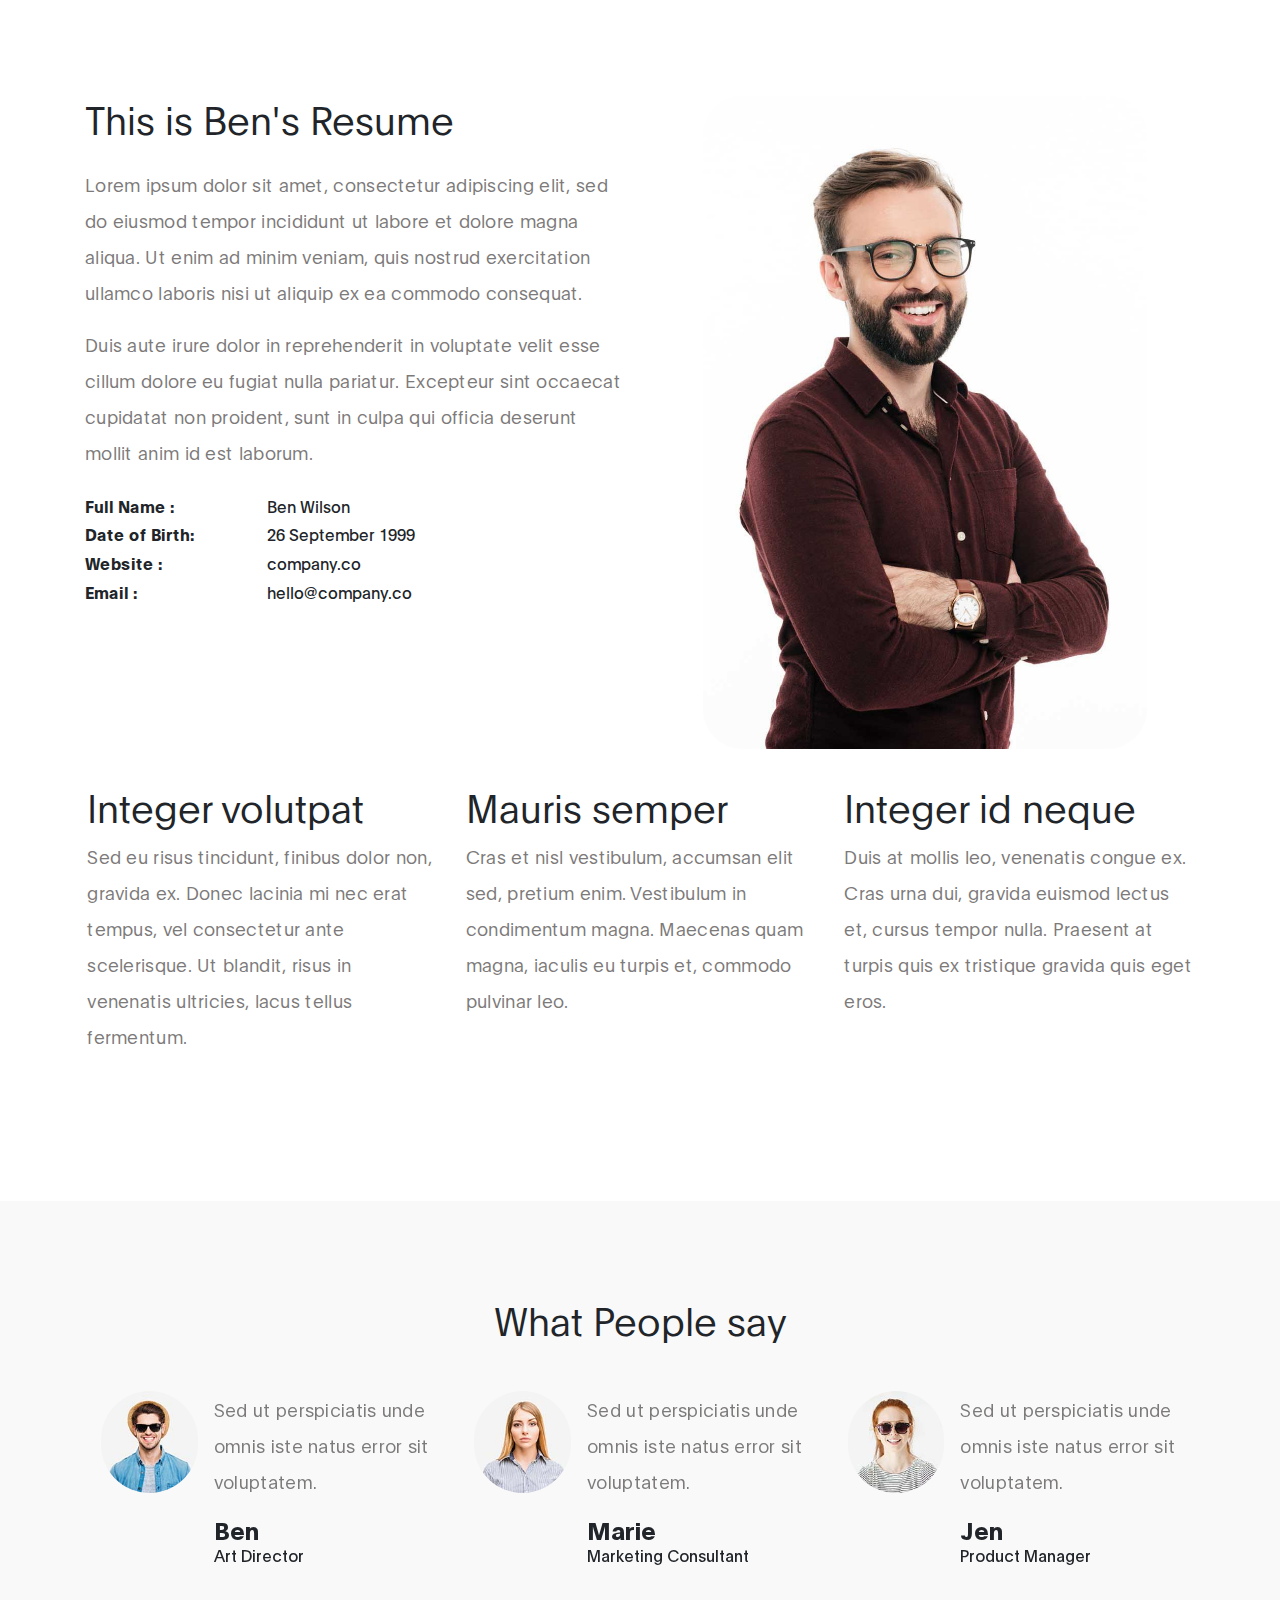
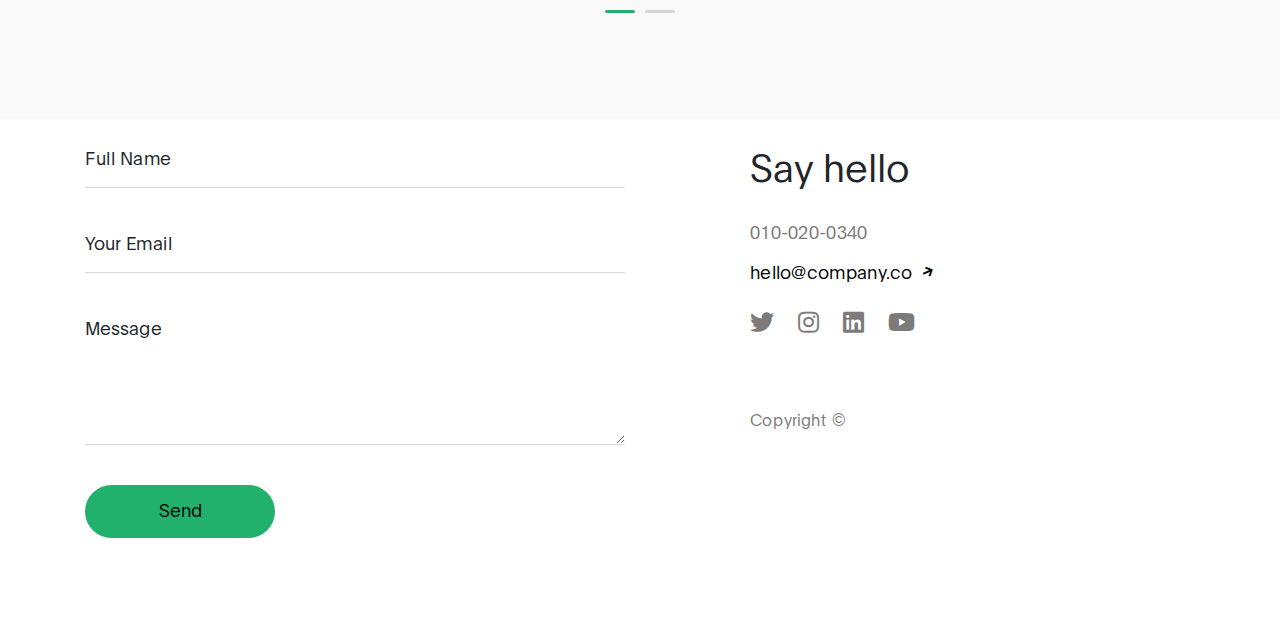
<file: index.html>
<!DOCTYPE html>
<html lang="en">
<head>

     <title>Template's Resume - Profile HTML Page</title>

     <meta charset="UTF-8">
     <meta http-equiv="X-UA-Compatible" content="IE=Edge">
     <meta name="description" content="">
     <meta name="keywords" content="">
     <meta name="viewport" content="width=device-width, initial-scale=1, maximum-scale=1">

     <link rel="stylesheet" href="css/bootstrap.min.css">
     <link rel="stylesheet" href="css/all.min.css">
     <link rel="stylesheet" href="css/owl.carousel.min.css">
     <link rel="stylesheet" href="css/owl.theme.default.min.css">

     <!-- MAIN CSS -->
     <link rel="stylesheet" href="css/template.css">
</head>

<body data-spy="scroll" data-target="#navbarNav" data-offset="50">

    <!-- MENU BAR -->
    <nav class="navbar navbar-expand-lg">
        <div class="container">

            <a class="navbar-brand" href="#">
                Template Resume
            </a>

            <button class="navbar-toggler" type="button" data-toggle="collapse" data-target="#navbarNav" aria-controls="navbarNav" aria-expanded="false" aria-label="Toggle navigation">
                <span class="navbar-toggler-icon"></span>
            </button>

            <div class="collapse navbar-collapse" id="navbarNav">
                <ul class="navbar-nav mx-auto">
                    <li class="nav-item">
                        <a href="#intro" class="nav-link smoothScroll">Introduction</a>
                    </li>

                    <li class="nav-item">
                        <a href="#about" class="nav-link smoothScroll">About Me</a>
                    </li>

                    <li class="nav-item">
                        <a href="#testimonials" class="nav-link smoothScroll">Reviews</a>
                    </li>

                    <li class="nav-item">
                        <a href="#contact" class="nav-link smoothScroll">Contact</a>
                    </li>
                </ul>

                <div class="mt-lg-0 mt-3 mb-4 mb-lg-0">
                    <a href="#" class="custom-btn btn" download>Download CV</a>
                </div>
            </div>

        </div>
    </nav>

    <section class="about section-padding" id="about">
        <div class="container">
            <div class="row">

                <div class="col-lg-6 col-md-6 col-12">
                    <h3 class="mb-4">This is Ben's Resume</h3>

                    <p>Lorem ipsum dolor sit amet, consectetur adipiscing elit, sed do eiusmod tempor incididunt ut labore et dolore magna aliqua. Ut enim ad minim veniam, quis nostrud exercitation ullamco laboris nisi ut aliquip ex ea commodo consequat.</p>

                    <p>Duis aute irure dolor in reprehenderit in voluptate velit esse cillum dolore eu fugiat nulla pariatur. Excepteur sint occaecat cupidatat non proident, sunt in culpa qui officia deserunt mollit anim id est laborum.</p>

                    <ul class="mt-4 mb-5 mb-lg-0 profile-list list-unstyled">
                        <li><strong>Full Name :</strong> Ben Wilson </li>

                        <li><strong>Date of Birth:</strong> 26 September 1999</li>

                        <li><strong>Website :</strong> company.co</li>

                        <li><strong>Email :</strong> hello@company.co</li>
                    </ul>
                </div>

                <div class="col-lg-5 mx-auto col-md-6 col-12">
                    <img src="images/ben.jpg" class="about-image img-fluid" alt="Ben's Resume HTML Template">
                </div>

            </div>
            <div class="row about-third">
            	<div class="col-lg-4 col-md-4 col-12">
                <h3>Integer volutpat</h3>
                <p>Sed eu risus tincidunt, finibus dolor non, gravida ex. Donec lacinia mi nec erat tempus, vel consectetur ante scelerisque. Ut blandit, risus in venenatis ultricies, lacus tellus fermentum.</p>
                </div>
                <div class="col-lg-4 col-md-4 col-12">
                <h3>Mauris semper</h3>
                <p>Cras et nisl vestibulum, accumsan elit sed, pretium enim. Vestibulum in condimentum magna. Maecenas quam magna, iaculis eu turpis et, commodo pulvinar leo.</p>
                </div>
                <div class="col-lg-4 col-md-4 col-12">
                <h3>Integer id neque</h3>
                <p>Duis at mollis leo, venenatis congue ex. Cras urna dui, gravida euismod lectus et, cursus tempor nulla. Praesent at turpis quis ex tristique gravida quis eget eros.</p>
                </div>
            </div>
        </div>
    </section>


    <!-- TESTIMONIAL -->
     <section class="testimonials section-padding" id="testimonials">
          <div class="container">
               <div class="row">

                    <div class="col-12">
                        <h3 class="mb-5 text-center">What People say</h3>

                        <div class="owl-carousel owl-theme" id="testimonials-carousel">
                            <div class="item">
                                <div class="testimonials-thumb d-flex">
                                    <div class="testimonials-image">
                                        <img src="images/testimonials/testimonial-image01.jpg" class="img-fluid" alt="testimonials image">
                                    </div>

                                    <div class="testimonials-info">
                                        <p>Sed ut perspiciatis unde omnis iste natus error sit voluptatem.</p>

                                        <h6 class="mb-0">Ben</h6>
                                        <span>Art Director</span>
                                    </div>
                                </div>
                            </div>

                            <div class="item">
                                <div class="testimonials-thumb d-flex">
                                    <div class="testimonials-image">
                                        <img src="images/testimonials/testimonial-image02.jpg" class="img-fluid" alt="testimonials image">
                                    </div>

                                    <div class="testimonials-info">
                                        <p>Sed ut perspiciatis unde omnis iste natus error sit voluptatem.</p>

                                        <h6 class="mb-0">Marie</h6>
                                        <span>Marketing Consultant</span>
                                    </div>
                                </div>
                            </div>

                            <div class="item">
                                <div class="testimonials-thumb d-flex">
                                    <div class="testimonials-image">
                                        <img src="images/testimonials/testimonial-image03.jpg" class="img-fluid" alt="testimonials image">
                                    </div>

                                    <div class="testimonials-info">
                                        <p>Sed ut perspiciatis unde omnis iste natus error sit voluptatem.</p>

                                        <h6 class="mb-0">Jen</h6>
                                        <span>Product Manager</span>
                                    </div>
                                </div>
                            </div>

                            <div class="item">
                                <div class="testimonials-thumb d-flex">
                                    <div class="testimonials-image">
                                        <img src="images/testimonials/testimonial-image04.jpg" class="img-fluid" alt="testimonials image">
                                    </div>

                                    <div class="testimonials-info">
                                        <p>Sed ut perspiciatis unde omnis iste natus error sit voluptatem.</p>

                                        <h6 class="mb-0">Wilson</h6>
                                        <span>Web Developer</span>
                                    </div>
                                </div>
                            </div>
                        </div>

                    </div>

               </div>
          </div>
     </section>

     <section class="contact section-padding pt-0" id="contact">
      <div class="container">
        <div class="row">

          <div class="col-lg-6 col-md-6 col-12">
            <form action="#" method="get" class="contact-form webform"  role="form">
                
                <div class="form-group d-flex flex-column-reverse">
                    <input type="text" class="form-control" name="cf-name" id="cf-name" placeholder="Your Name">

                    <label for="cf-name" class="webform-label">Full Name</label>
                </div>

                <div class="form-group d-flex flex-column-reverse">
                    <input type="email" class="form-control" name="cf-email" id="cf-email" placeholder="Your Email">

                    <label for="cf-email" class="webform-label">Your Email</label>
                </div>

                <div class="form-group d-flex flex-column-reverse">
                    <textarea class="form-control" rows="5" name="cf-message" id="cf-message" placeholder="Your Message"></textarea>

                    <label for="cf-message" class="webform-label">Message</label>
                </div>

                <button type="submit" class="form-control" id="submit-button" name="submit">Send</button>
            </form>
          </div>

            <div class="mx-auto col-lg-4 col-md-6 col-12">
                <h3 class="my-4 pt-4 pt-lg-0">Say hello</h3>

                <p class="mb-1">010-020-0340</p>

                <p>
                    <a href="#">
                        hello@company.co
                    <i class="fas fa-arrow-right custom-icon"></i>
                    </a>
                </p>

                <ul class="social-links mt-2">
                    <li><a href="#" rel="noopener" class="fab fa-twitter"></a></li>
                    <li><a href="#" rel="noopener" class="fab fa-instagram"></a></li>
                    <li><a href="#" rel="noopener" class="fab fa-linkedin"></a></li>
                    <li><a href="#" rel="noopener" class="fab fa-youtube"></a></li>
                </ul>
                
              <p class="copyright-text mt-5 pt-3">Copyright &copy;</p>
            </div>
        </div>
      </div>
    </section>
     <!-- SCRIPTS -->
     <script src="js/jquery.min.js"></script>
     <script src="js/bootstrap.min.js"></script>
     <script src="js/smoothscroll.js"></script>
     <script src="js/owl.carousel.min.js"></script>
     <script src="js/custom.js"></script>

</body>
</html>
</file>
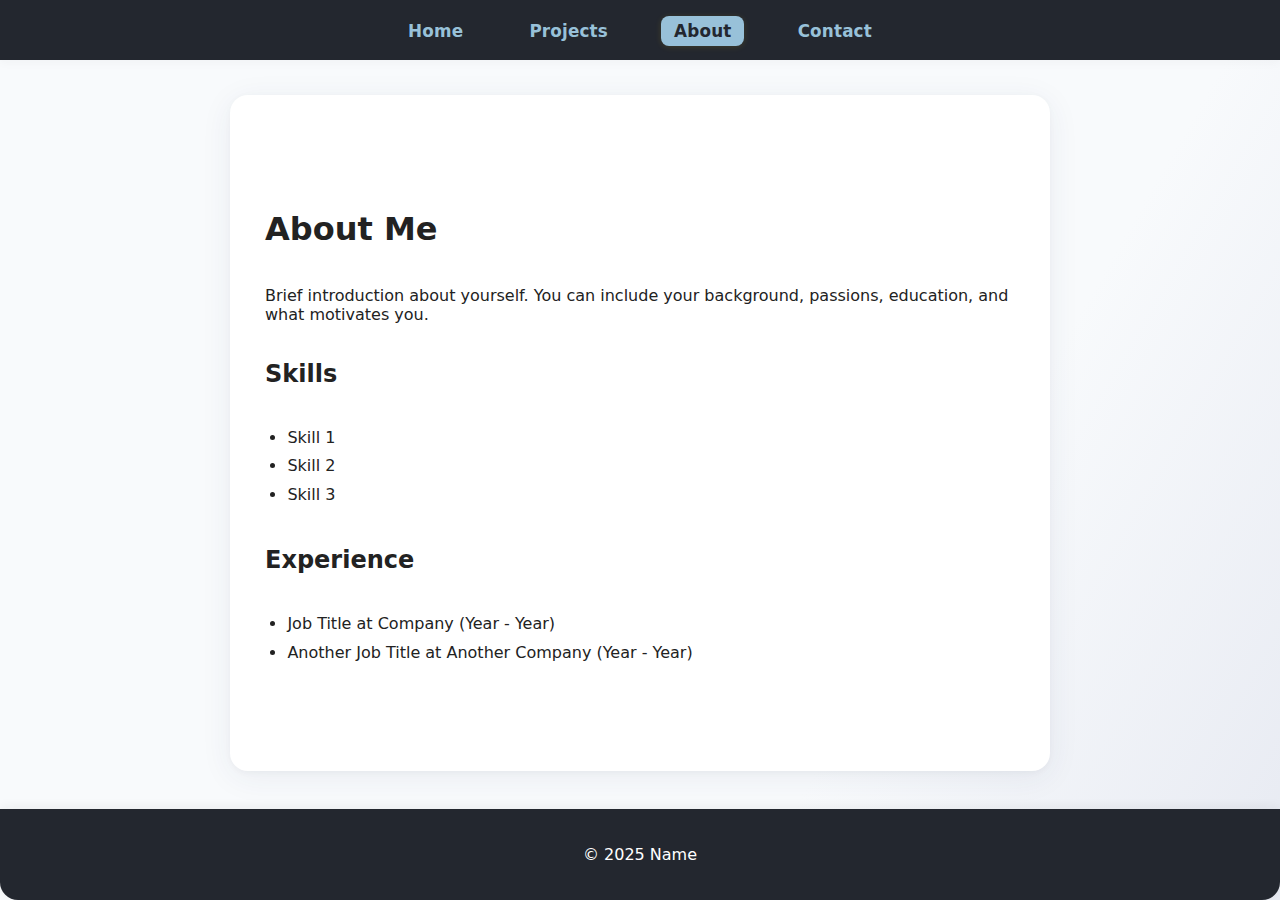
<file: about.html>
<!DOCTYPE html>
<html lang="en">
<head>
  <meta charset="UTF-8" />
  <meta name="viewport" content="width=device-width, initial-scale=1.0"/>
  <title>About | Name</title>
  <link rel="stylesheet" href="assets/style.css">
</head>
<body>
  <header>
    <nav>
      <a href="index.html">Home</a>
      <a href="projects.html">Projects</a>
      <a href="about.html" class="active">About</a>
      <a href="contact.html">Contact</a>
    </nav>
  </header>
  <main>
    <h1>About Me</h1>
    <p>
      Brief introduction about yourself. You can include your background, passions, education, and what motivates you.
    </p>
    <h2>Skills</h2>
    <ul>
      <li>Skill 1</li>
      <li>Skill 2</li>
      <li>Skill 3</li>
    </ul>
    <h2>Experience</h2>
    <ul>
      <li>Job Title at Company (Year - Year)</li>
      <li>Another Job Title at Another Company (Year - Year)</li>
    </ul>
  </main>
  <footer>
    <p>&copy; 2025 Name</p>
  </footer>
  <script src="assets/script.js"></script>
</body>
</html>
</file>
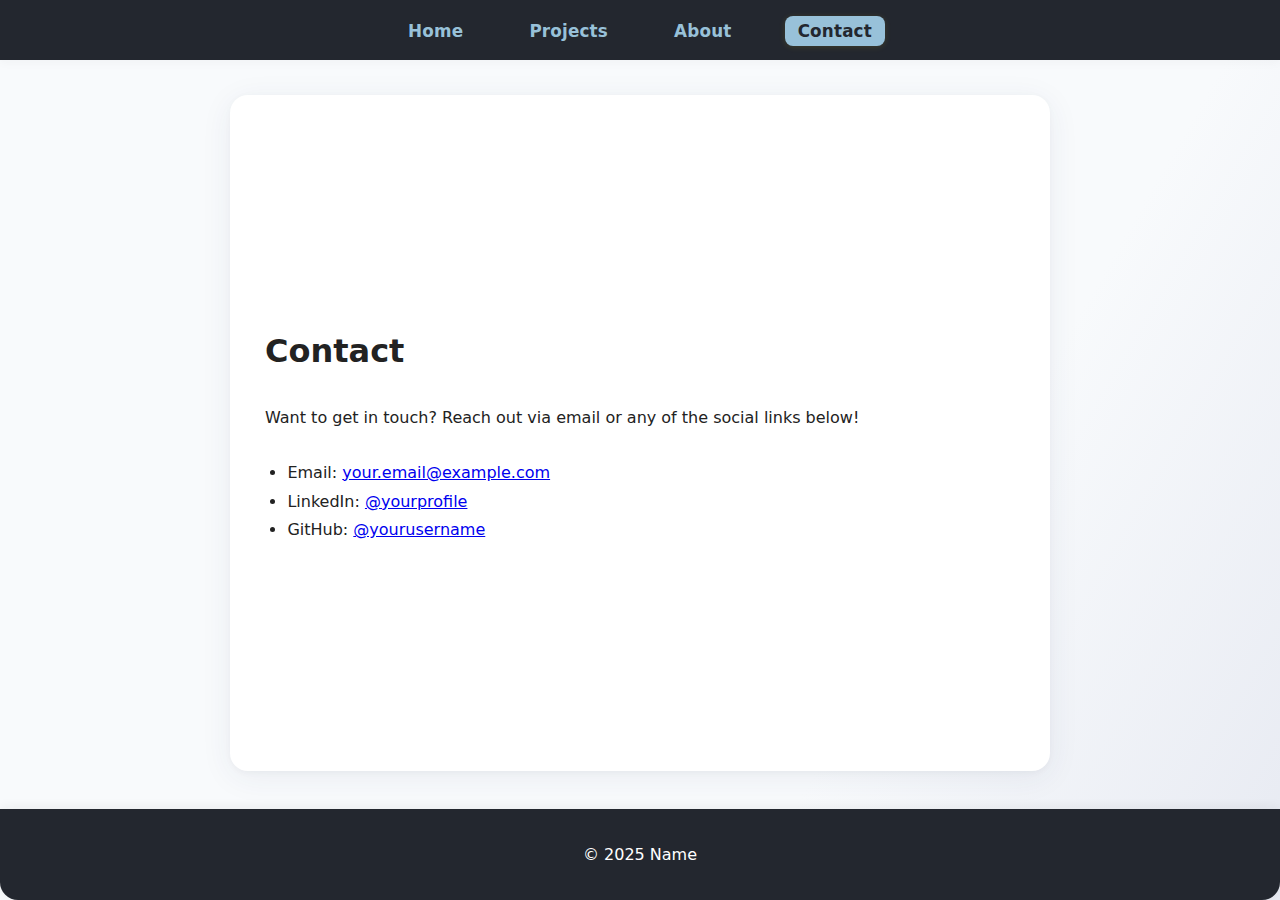
<file: contact.html>
<!DOCTYPE html>
<html lang="en">
<head>
  <meta charset="UTF-8" />
  <meta name="viewport" content="width=device-width, initial-scale=1.0"/>
  <title>Contact | Name</title>
  <link rel="stylesheet" href="assets/style.css">
</head>
<body>
  <header>
    <nav>
      <a href="index.html">Home</a>
      <a href="projects.html">Projects</a>
      <a href="about.html">About</a>
      <a href="contact.html" class="active">Contact</a>
    </nav>
  </header>
  <main>
    <h1>Contact</h1>
    <p>Want to get in touch? Reach out via email or any of the social links below!</p>
    <ul>
      <li>Email: <a href="mailto:your.email@example.com">your.email@example.com</a></li>
      <li>LinkedIn: <a href="https://linkedin.com/in/yourprofile" target="_blank">@yourprofile</a></li>
      <li>GitHub: <a href="https://github.com/yourusername" target="_blank">@yourusername</a></li>
    </ul>
  </main>
  <footer>
    <p>&copy; 2025 Name</p>
  </footer>
  <script src="assets/script.js"></script>
</body>
</html>
</file>
<file: css/template.css>
@font-face {
      font-family: 'Plain';
      src: url('../localfonts/Plain-Regular.woff2') format('woff2'),
          url('../localfonts/Plain-Regular.woff') format('woff');
      font-weight: normal;
      font-style: normal;
  }

  @font-face {
      font-family: 'Plain';
      src: url('../localfonts/Plain-Light.woff2') format('woff2'),
          url('../localfonts/Plain-Light.woff') format('woff');
      font-weight: 300;
      font-style: normal;
  }

  @font-face {
      font-family: 'Plain';
      src: url('../localfonts/Plain-Bold.woff2') format('woff2'),
          url('../localfonts/Plain-Bold.woff') format('woff');
      font-weight: bold;
      font-style: normal;
  }

  :root {
    --primary-color:        #22b16c;
    --white-color:          #ffffff;
    --dark-color:           #010101;
    --menu-bg-color:        #212529;

    --gray-color:           #909090;
    --p-color:              #7d7a7a;

    --base-font-family:     "Plain", -apple-system,BlinkMacSystemFont,"Segoe UI",Roboto,"Helvetica Neue",Arial,"Noto Sans",sans-serif,"Apple Color Emoji","Segoe UI Emoji","Segoe UI Symbol","Noto Color Emoji";
    --font-weight-bold:     600;
    --font-weight-normal:   400;
    --font-weight-light:    300;

    --h1-font-size:         56px;
    --h2-font-size:         48px;
    --h3-font-size:         38px;
    --h4-font-size:         34px;
    --h5-font-size:         30px;
    --h6-font-size:         24px;
    --p-font-size:          18px;
    --base-font-size:       16px;
    --button-font-size:     20px;

    --border-radius-large:  100%;
    --border-radius-medium: 80px;
    --border-radius-small:  40px;
  }


  body {
    font-family: var(--base-font-family);
  }


  /*---------------------------------------
     TYPOGRAPHY              
  -----------------------------------------*/

  h1 {
    font-size: var(--h1-font-size);
  }

  h1,
  h3 {
    font-weight: var(--font-weight-light);
  }

  h2 {
    font-size: var(--h2-font-size);
  }

  h3 {
    font-size: var(--h3-font-size);
  }

  h4 {
    font-size: var(--h4-font-size);
  }

  h5 {
    font-size: var(--h5-font-size);
  }

  h6 {
    font-weight: var(--font-weight-bold);
    font-size: var(--h6-font-size);
  }

  p {
    color: var(--p-color);
    font-size: var(--p-font-size);
    font-weight: var(--font-weight-light);
    letter-spacing: 0.3px;
    line-height: 2em;
  }

  .section-padding {
    padding: 6rem 0;
  }

  .custom-icon {
    font-size: 12px;
    position: relative;
    bottom: 3px;
    left: 5px;
    transform: rotate(-25deg);
  }


  /* CUSTOM BUTTON */
  .custom-btn {
    background: var(--dark-color);
    border: none;
    border-radius: var(--border-radius-medium);
    color: var(--white-color);
    letter-spacing: 0.2px;
    padding: 6px 36px 10px 36px;
    font-size: var(--button-font-size);
    white-space: nowrap;
  }

  .custom-btn:hover,
  .custom-btn:focus {
    color: var(--dark-color);
    background: var(--primary-color);
  }


  /*---------------------------------------
     GENERAL               
  -----------------------------------------*/

  * {
    -webkit-box-sizing: border-box;
    -moz-box-sizing: border-box;
    box-sizing: border-box;
  }

  *::before,
  *::after {
    -webkit-box-sizing: border-box;
    -moz-box-sizing: border-box;
    box-sizing: border-box;
  }

  a {
    color: var(--dark-color);
    text-decoration: none;
    transition: all 0.4s linear;
  }

  a:hover  {
    color: var(--dark-color);
    text-decoration: none;
  }


  /*---------------------------------------
     MENU                
  -----------------------------------------*/

  .navbar {
    background: transparent;
    padding: 0.3rem 1rem;
    transition: all 300ms ease-in-out;
    position: absolute;
    z-index: 99;
    top: 0;
    right: 0;
    left: 0;
    opacity: 0;
  }

  .navbar.scroll {
    background: var(--menu-bg-color);
    padding: 0.5rem 1rem;
    position: fixed;
    opacity: 1;
  }

  .navbar-brand {
    color: var(--white-color);
    font-weight: var(--font-weight-light);
    font-size: var(--h4-font-size);
  }

  .navbar .custom-btn {
    background: var(--primary-color);
    color: var(--dark-color);
  }

  .contact-form #submit-button:hover,
  .navbar .custom-btn:hover {
    background: var(--dark-color);
    color: var(--white-color);
  }

  .navbar-expand-lg .navbar-nav .nav-link {
    margin: 0 1.5rem;
    padding: 0;
  }

  .nav-item .nav-link.active, 
  .nav-item .nav-link:hover {
    color: var(--gray-color);
  }

  .nav-item .nav-link.active, 
  .nav-item .nav-link:hover {
    border-bottom-color: var(--primary-color);
  }

  .nav-link {
    color: var(--gray-color);
    font-weight: var(--font-weight-light);
    font-size: var(--base-font-size);
    border-bottom: 1px solid transparent;
  }

  .navbar-toggler {
    border: 0;
    padding: 0;
    cursor: pointer;
    margin: 0 10px 0 0;
    width: 30px;
    height: 35px;
    outline: none;
  }

  .navbar-toggler:focus {
    outline: none;
  }

  .navbar-toggler[aria-expanded="true"] .navbar-toggler-icon {
    background: transparent;
  }

  .navbar-toggler[aria-expanded="true"] .navbar-toggler-icon::before,
  .navbar-toggler[aria-expanded="true"] .navbar-toggler-icon::after {
    transition: top 300ms 50ms ease, -webkit-transform 300ms 350ms ease;
    transition: top 300ms 50ms ease, transform 300ms 350ms ease;
    transition: top 300ms 50ms ease, transform 300ms 350ms ease, -webkit-transform 300ms 350ms ease;
    top: 0;
  }

  .navbar-toggler[aria-expanded="true"] .navbar-toggler-icon::before {
    transform: rotate(45deg);
  }

  .navbar-toggler[aria-expanded="true"] .navbar-toggler-icon::after {
    transform: rotate(-45deg);
  }


  .navbar-toggler .navbar-toggler-icon {
    background: var(--white-color);
    transition: background 10ms 300ms ease;
    display: block;
    width: 30px;
    height: 2px;
    position: relative;
  }

  .navbar-toggler .navbar-toggler-icon::before,
  .navbar-toggler .navbar-toggler-icon::after {
    transition: top 300ms 350ms ease, -webkit-transform 300ms 50ms ease;
    transition: top 300ms 350ms ease, transform 300ms 50ms ease;
    transition: top 300ms 350ms ease, transform 300ms 50ms ease, -webkit-transform 300ms 50ms ease;
    position: absolute;
    right: 0;
    left: 0;
    background: var(--white-color);
    width: 30px;
    height: 2px;
    content: '';
  }

  .navbar-toggler .navbar-toggler-icon::before {
    top: -8px;
  }

  .navbar-toggler .navbar-toggler-icon::after {
    top: 8px;
  }



  /*---------------------------------------
     HERO                
  -----------------------------------------*/

  .hero-title,
  .email-link {
    background: var(--dark-color);
    border-radius: var(--border-radius-medium);
    color: var(--white-color);
    display: inline-block;
    margin: 0.5rem 0;
    padding: 0.5rem 2rem 1.5rem 2rem;
	font-size: 2.2em;
  }

  .email-link {
    background: var(--primary-color);
    color: var(--dark-color);
    font-size: var(--h4-font-size);
    padding: 0.5rem 2rem 1rem 2rem;
  }

  .email-link:hover {
    background: var(--dark-color);
    color: var(--white-color);
  }


  /*---------------------------------------
     ABOUT                
  -----------------------------------------*/
  
  .about-third {
	  margin: 2.2em -0.8em;
  }

  .about-image {
    border-radius: var(--border-radius-small);
  }

  .profile-list li {
    margin: 0.3rem 0;
  }

  .profile-list strong {
    display: inline-block;
    width: 30%;
    margin-right: 1rem;
  }


  /*---------------------------------------
     FAQ                 
  -----------------------------------------*/

  .faq .card-header {
    padding: 0;
  }

  .faq .btn-link {
    color: var(--dark-color);
    font-size: var(--h6-font-size);
    text-align: left;
    display: block;
    width: 100%;
    padding: 1rem 2rem;
  }

  .faq .btn-link:focus, 
  .faq .btn-link:hover {
    color: var(--dark-color);
    text-decoration: none;
  }

  .faq .card-body {
    padding: 2rem;
  }

  .faq-info-text {
    font-size: var(--base-font-size);
    display: block;
    margin: 1.5rem 2rem 0 2rem;
  }


  /*---------------------------------------
     TESTIMONIALS               
  -----------------------------------------*/

  .testimonials {
    background: #f9f9f9;
  }

  .testimonials-image {
    margin: 0 1rem 1rem 1rem;
  }

  .testimonials-image img {
    border-radius: var(--border-radius-medium);
  }

  .testimonials-info {
    width: 100%;
  }

  .testimonials .owl-theme .owl-nav.disabled+.owl-dots {
    margin-top: 2rem;
  }

  .testimonials .owl-theme .owl-dots .owl-dot {
    outline: none;
  }

  .testimonials .owl-theme .owl-dots .owl-dot span {
    width: 30px;
    height: 3px;
    margin: 5px;
  }

  .testimonials .owl-theme .owl-dots .owl-dot.active span, 
  .testimonials .owl-theme .owl-dots .owl-dot:hover span {
    background: var(--primary-color);
  }


  /*---------------------------------------
     CONTACT               
  -----------------------------------------*/
  
  .contact-form .form-control {
    background: transparent;
    border: none;
    border-bottom: 1px solid rgba(142, 140, 140, 0.35);
    box-shadow: none;
    border-radius: 0;
    outline: none;
    color: var(--dark-color);
    font-weight: var(--font-weight-light);
    padding-left: 0;
    cursor: text;
  }

  .contact-form input {
    height: calc(2.25rem + 10px);
  }

  .contact-form .form-group {
    margin: 0 0 1rem;
    position: relative;
  }

  .contact-form .form-control,
  .webform-label {
    transition: all 0.4s;
    touch-action: manipulation;
  }

  .webform-label {
    cursor: text;
    font-size: 12px;
    font-weight: var(--font-weight-light);
    margin-bottom: 5px;
  }

  .contact-form .form-control:placeholder-shown + .webform-label {
    cursor: text;
    max-width: 66.66%;
    white-space: nowrap;
    overflow: hidden;
    text-overflow: ellipsis;
    transform-origin: left bottom;
    transform: translate(0, 2.125rem) scale(1.5);
  }

  .contact-form ::-webkit-input-placeholder {
    opacity: 0;
    transition: inherit;
    color: var(--dark-color);
  }

  .contact-form ::-moz-placeholder {
    opacity: 0;
    transition: inherit;
    color: var(--dark-color);
  }

  .contact-form .form-control:focus::-webkit-input-placeholder {
    opacity: 1;
  }

  .contact-form .form-control:focus::-moz-placeholder {
    opacity: 1;
  }

  .contact-form .form-control:not(:placeholder-shown) + .webform-label,
  .contact-form .form-control:focus + .webform-label {
    transform: translate(0, 0) scale(1);
    cursor: pointer;
    color: var(--gray-color);
  }

  .contact-form #submit-button {
    background: var(--primary-color);
    border: none;
    border-radius: var(--border-radius-medium);
    color: var(--dark-color);
    cursor: pointer;
    font-size: var(--p-font-size);
    line-height: 0;
    margin-top: 2.5rem;
    padding: 1.5rem 1.8rem 1.8rem 1.8rem;
    white-space: nowrap;
    max-width: 190px;
  }

  .copyright-text {
    font-size: var(--base-font-size);
  }


  /*---------------------------------------
     SOCIAL LINKS              
  -----------------------------------------*/

  .social-links {
    margin: 40px 0;
    padding: 0;
  }

  .social-links li {
    display: inline-block;
    list-style: none;
  }

  .social-links a {
    display: inline-block;
    color: var(--p-color);
    font-size: var(--h6-font-size);
    margin: 5px 20px 5px 0;
  }

  .social-links a:hover {
    color: var(--dark-color);
  }


  /*---------------------------------------
     RESPONSIVE STYLES              
  -----------------------------------------*/

  @media screen and (max-width: 1200px) {
    h1 {
        font-size: 42px;
    }

    h2 {
        font-size: 36px;
    }

    h3 {
        font-size: 32px;
    }

    h4 {
        font-size: 28px;
    }

    .email-link {
      font-size: 28px;
    }
  }

  @media screen and (max-width: 992px) {

    .hero-title {
      font-size: 1.8em;
      padding-bottom: 1rem;
    }

    .email-link {
      font-size: 22px;
      padding: 0.5rem 2rem 0.7rem 2rem;
    }
  }

  @media screen and (max-width: 991px) {
    .navbar-nav {
      margin: 1rem 0;
    }

    .navbar-expand-lg .navbar-nav .nav-link {
      display: inline-block;
      margin: 5px 0.5rem;
    }
  }

  @media screen and (max-width: 768px) {

    .hero-text {
      position: relative;
      top: 1.5rem;
    }
  }

  @media screen and (max-width: 480px) {

    .hero-title {
      font-size: 26px;
    }

    .email-link {
      font-size: 20px;
      padding: 0.3rem 2rem 0.6rem 2rem;
    }
  }
</file>
<file: assets/style.css>
html, body {
  height: 100%;
  margin: 0;
  padding: 0;
}

body {
  height: 100vh;
  font-family: system-ui, sans-serif;
  margin: 0;
  background: linear-gradient(120deg, #f8fafc 70%, #e7eaf2 100%);
  color: #222;
  display: flex;
  flex-direction: column;
  overflow: hidden;
}

header {
  background: #23272f;
  color: #fff;
  padding: 1.2rem 0 1.2rem;
  text-align: center;
  letter-spacing: 0.02em;
  box-shadow: 0 2px 10px rgba(40,40,40,0.04);
}

nav {
  margin-top: 0.1rem;
}
nav a {
  color: #98c1d9;
  text-decoration: none;
  margin: 0 1.1rem;
  font-weight: 600;
  font-size: 1.05rem;
  letter-spacing: 0.01em;
  border-radius: 8px;
  padding: 0.3rem 0.8rem;
  transition: 
    color 0.2s,
    background 0.16s,
    text-decoration 0.2s;
}
nav a:hover,
nav a.active {
  color: #23272f;
  background: #98c1d9;
  text-decoration: none;
  box-shadow: 0 1px 6px rgba(255,215,0,0.13);
}

main {
  flex: 1 0 auto;
  max-width: 750px;
  width: 100%;
  margin: 2.2rem auto 0 auto;
  background: #fff;
  padding: 2.8rem 2.2rem 2.4rem;
  border-radius: 18px;
  box-shadow: 0 6px 32px 0 rgba(42,54,96,0.07), 0 1.5px 6px 0 rgba(0,0,0,0.03);
  display: flex;
  flex-direction: column;
  justify-content: center;
  min-height: 65vh;
  position: relative;
  overflow-y: auto;
}

.intro {
  text-align: center;
  margin-bottom: 2.6rem;
  font-size: 1.12rem;
  line-height: 1.6;
}

.profile-pic {
  width: 115px;
  height: 115px;
  border-radius: 50%;
  border: 3.5px solid #98c1d9;
  object-fit: cover;
  margin-bottom: 1.2rem;
  box-shadow: 0 2px 16px 0 rgba(255,215,0,0.08);
  transition: transform 0.15s;
}
.profile-pic:hover {
  transform: scale(1.045) rotate(-2deg);
}

.button {
  display: inline-block;
  margin-top: 1.7rem;
  padding: 0.85rem 2rem;
  background: #98c1d9;
  color: #23272f;
  font-weight: 700;
  border-radius: 40px;
  text-decoration: none;
  font-size: 1.03rem;
  letter-spacing: 0.03em;
  box-shadow: 0 3px 14px 0 rgba(255,215,0,0.12);
  border: none;
  cursor: pointer;
  transition: 
    background 0.18s,
    box-shadow 0.17s,
    color 0.18s;
}
.button:hover {
  color: #98c1d9;
  background: #23272f;
  box-shadow: 0 6px 24px 0 rgba(255,215,0,0.16);
}

.project-list {
  display: grid;
  gap: 2.3rem;
  grid-template-columns: 1fr;
}

.project-card {
  background: #f7f8fb;
  border-radius: 11px;
  padding: 1.4rem 1.2rem 1.3rem;
  box-shadow: 0 2px 14px 0 rgba(42,54,96,0.08);
  border: 1px solid #edeef3;
  transition: box-shadow 0.17s;
  position: relative;
}
.project-card:hover {
  box-shadow: 0 8px 32px 0 rgba(42,54,96,0.16);
}

.project-card img {
  width: 100%;
  max-width: 350px;
  border-radius: 7px;
  display: block;
  margin: 1.1rem auto 0.5rem;
  box-shadow: 0 2px 14px 0 rgba(80,100,140,0.08);
}

footer {
  background: #23272f;
  color: #fff;
  text-align: center;
  padding: 1.25rem 0;
  margin-top: 2.4rem;
  border-radius: 0 0 18px 18px;
  font-size: 1rem;
  box-shadow: 0 -2px 12px 0 rgba(40,40,40,0.06);
  flex-shrink: 0;
}

ul {
  line-height: 1.8;
  padding-left: 1.4rem;
}

@media (max-width: 850px) {
  main {
    max-width: 98vw;
    padding: 1.2rem 1rem 1.3rem;
  }
  .project-card img {
    max-width: 95vw;
  }
}
</file>
